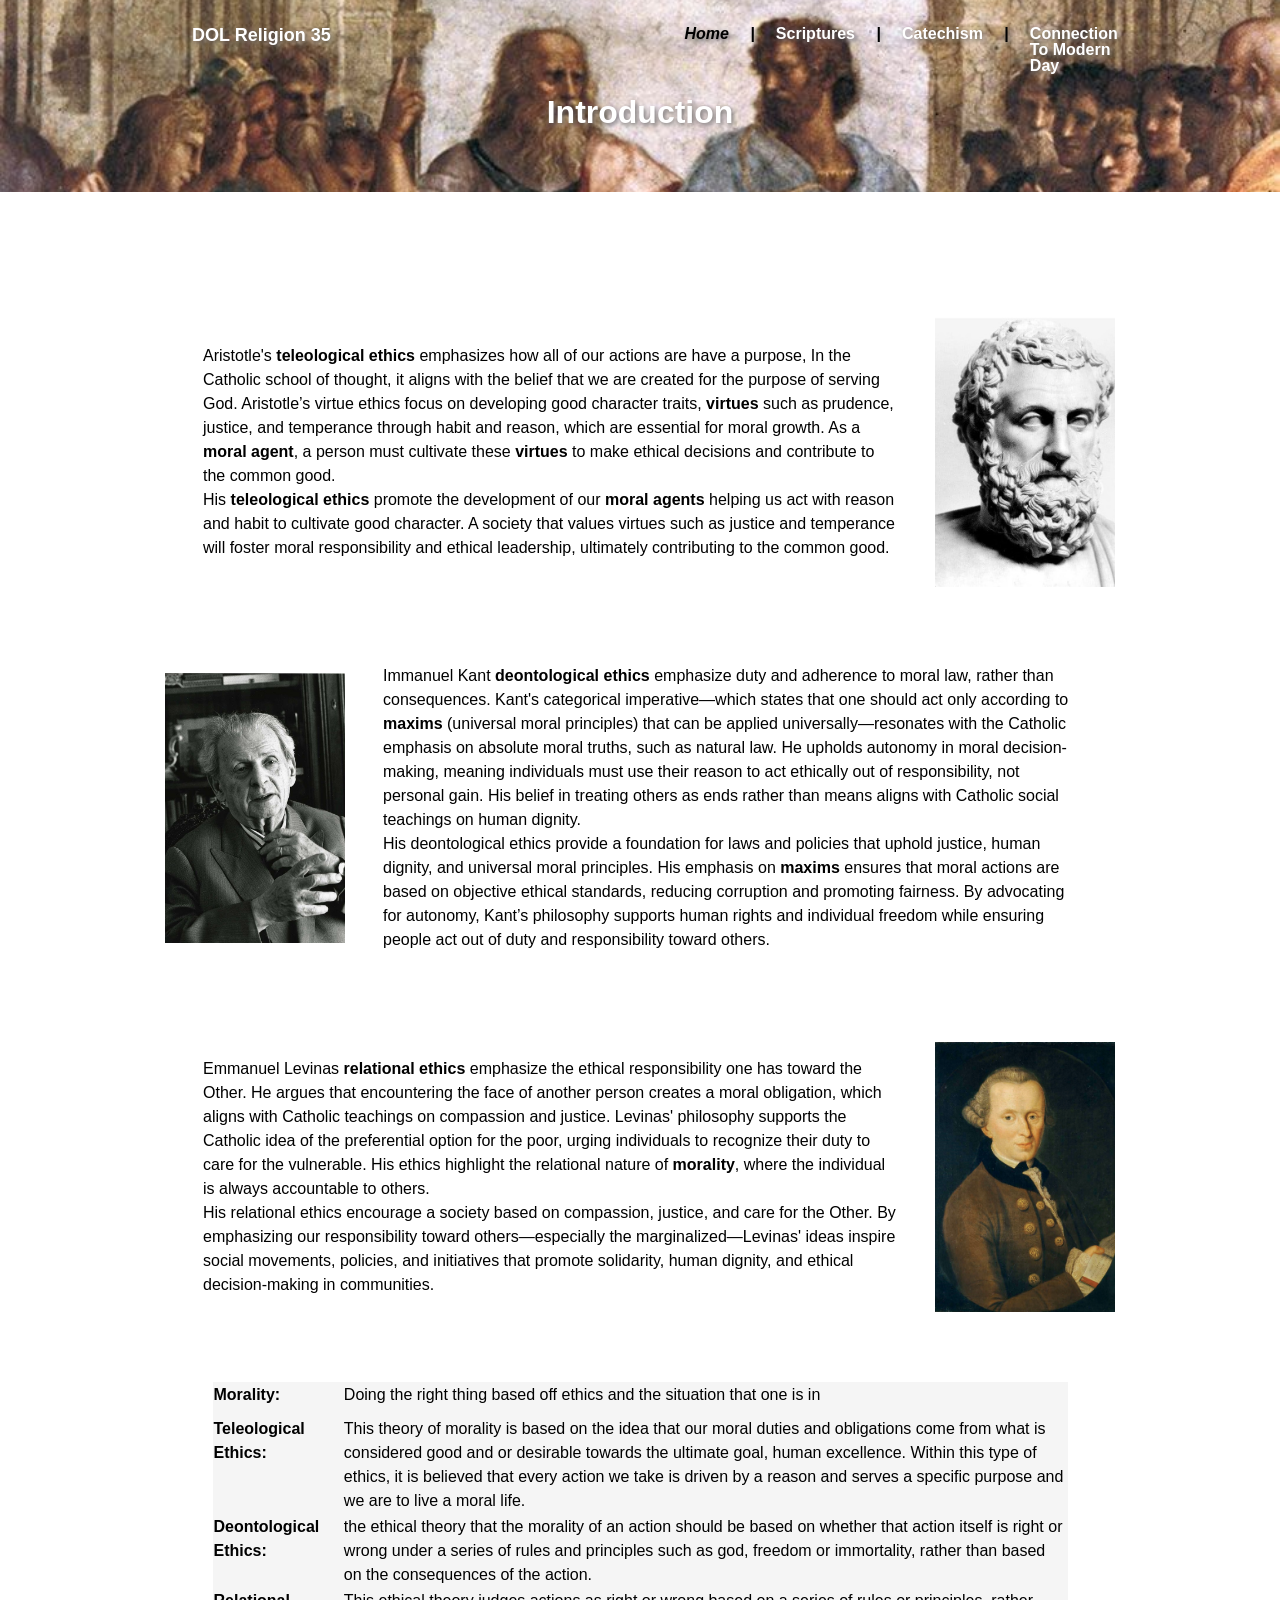
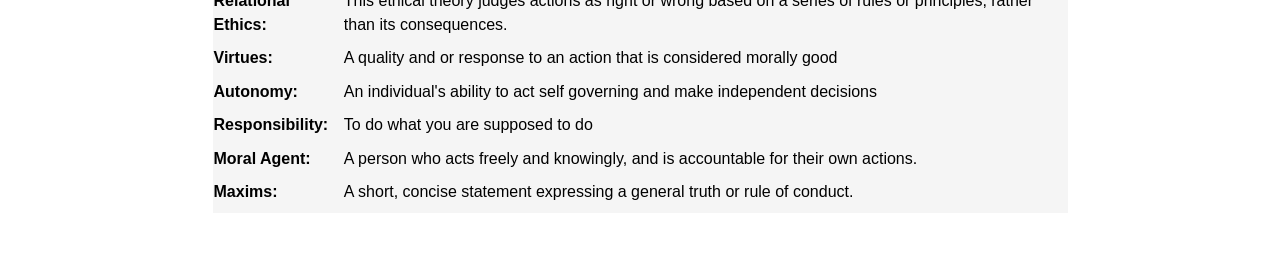
<file: index.html>
<!DOCTYPE html>
<html lang="en">
<head>
    <meta charset="UTF-8">
    <meta name="viewport" content="width=device-width, initial-scale=1.0">
    <link rel="stylesheet" href="styles/styles.css">
    <link rel="stylesheet" href="styles/reset.css">
    <title>Document</title>
</head>
<body>
    <header class="flex">
        <img src="images/Header.jpg" alt="">
        <h2>DOL Religion 35</h2>
        <ul class="flex page-selector">
            <li>Home</li>
            <li>|</li>
            <li><a href="pages/Scriptures.html">Scriptures</a></li>
            <li>|</li>
            <li><a href="pages/Catechism.html">Catechism</a></li>
            <li>|</li>
            <li><a href="pages/Connection.html">Connection To Modern Day</a></li>
        </ul>
        <h1>Introduction</h1>
    </header>
    <main id="index">
        <div class="column flex">
            <p>

            </p>
        </div>
        <div class="column flex">
            <p>
                Aristotle's <b>teleological ethics</b> emphasizes how all of our actions are have a purpose, In the Catholic school of thought, it aligns with the 
                belief that we are created for the purpose of serving God. Aristotle’s virtue ethics focus on developing good character traits, <b>virtues</b>
                such as prudence, justice, and temperance through habit and reason, which are essential for moral growth. As a <b>moral agent</b>, a person must
                cultivate these <b>virtues</b> to make ethical decisions and contribute to the
                common good. <br> 
                His <b>teleological ethics</b> promote the development of our <b>moral agents</b> helping us act with reason and habit to cultivate good character. A society 
                that values virtues such as justice and temperance will foster moral responsibility and ethical leadership, ultimately contributing to
                the common good.
            </p>
            <img src="images/Aristotle.jpg" alt="">
        </div>

        <div class="column flex">
            <img src="images/Emmanuel_Levinas.jpg" alt="">
            <p>
                Immanuel Kant <b>deontological ethics</b> emphasize duty and adherence to moral law, rather than consequences. Kant's categorical imperative—which
                states that one should act only according to <b>maxims</b> (universal moral principles) that can be applied universally—resonates with the 
                Catholic emphasis on absolute moral truths, such as natural law. He upholds autonomy in moral decision-making, meaning individuals must
                use their reason to act ethically out of responsibility, not personal gain. His belief in treating others as ends rather than means 
                aligns with Catholic social teachings on human dignity. <br> 
                His deontological ethics provide a foundation for laws and policies that uphold justice, human dignity, and universal moral principles.
                His emphasis on <b>maxims</b> ensures that moral actions are based on objective ethical standards, reducing corruption and promoting fairness.
                By advocating for autonomy, Kant’s philosophy supports human rights and individual freedom while ensuring people act out of duty and
                responsibility toward others.
            </p>
        </div>

        <div class="column flex">
            <p>
                Emmanuel Levinas <b>relational ethics</b> emphasize the ethical responsibility one has toward the Other. He argues that encountering the face
                of another person creates a moral obligation, which aligns with Catholic teachings on compassion and justice. Levinas' philosophy 
                supports the Catholic idea of the preferential option for the poor, urging individuals to recognize their duty to care for the vulnerable.
                His ethics highlight the relational nature of <b>morality</b>, where the individual is always accountable to others.<br> 
                His relational ethics encourage a society based on compassion, justice, and care for the Other. By emphasizing our responsibility
                toward others—especially the marginalized—Levinas' ideas inspire social movements, policies, and initiatives that promote solidarity,
                human dignity, and ethical decision-making in communities.
            </p>
            <img src="images/Immanuel_Kant.jpg" alt="">
        </div>
        <table>
            <tr>
                <th>Morality: </th>
                <td>Doing the right thing based off ethics and the situation that one is in</td>
            </tr>
            <tr>
                <th>Teleological Ethics: </th>
                <td>
                    This theory of morality is based on the idea that our moral duties and obligations come from what is considered good and or desirable
                    towards the ultimate goal, human excellence. Within this type of ethics, it is believed that every action we take is driven by a 
                    reason and serves a specific purpose and we are to live a moral life.
                </td>
            </tr>
            <tr>
                <th>Deontological Ethics: </th>
                <td>
                    the ethical theory that the morality of an action should be based on whether that action itself is right or wrong under a series 
                    of rules and principles such as god, freedom or immortality, rather than based on the consequences of the action.
                </td>
            </tr>
            <tr>
                <th>Relational Ethics: </th>
                <td>This ethical theory judges actions as right or wrong based on a series of rules or principles, rather than its consequences.</td>
            </tr>
            <tr>
                <th>Virtues: </th>
                <td>A quality and or response to an action that is considered morally good</td>
            </tr>
            <tr>
                <th>Autonomy: </th>
                <td>An individual's ability to act self governing and make independent decisions</td>
            </tr>
            <tr>
                <th>Responsibility: </th>
                <td>To do what you are supposed to do</td>
            </tr>
            <tr>
                <th>Moral Agent: </th>
                <td>A person who acts freely and knowingly, and is accountable for their own actions.</td>
            </tr>
            <tr>
                <th>Maxims: </th>
                <td>A short, concise statement expressing a general truth or rule of conduct.</td>
            </tr>
        </table>
    </main>
</body>
</html>
</file>
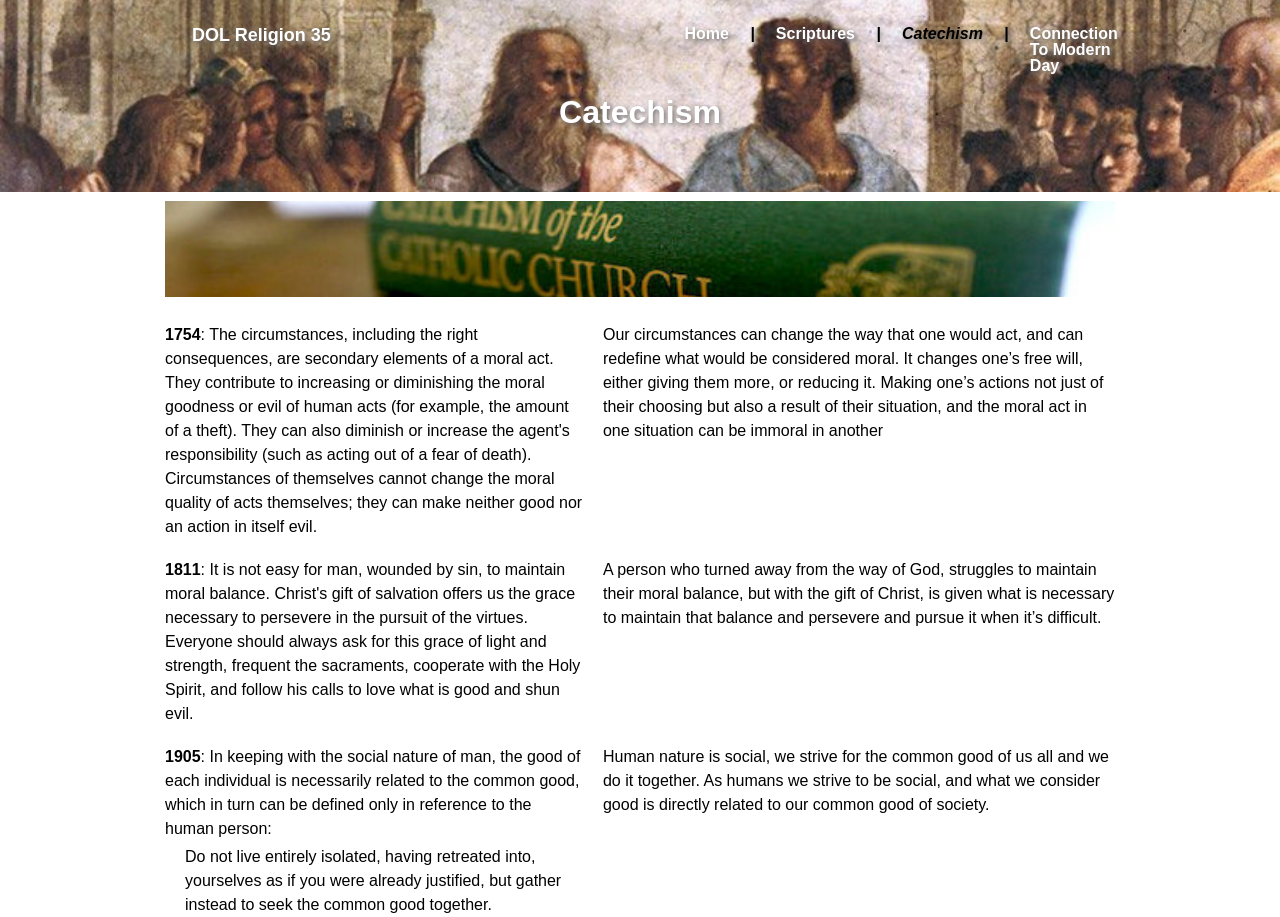
<file: pages/Catechism.html>
<!DOCTYPE html>
<html lang="en">
<head>
    <meta charset="UTF-8">
    <meta name="viewport" content="width=device-width, initial-scale=1.0">
    <link rel="stylesheet" href="../styles/styles.css">
    <link rel="stylesheet" href="../styles/reset.css">
    <title>Document</title>
</head>
<body>
    <header class="flex">
        <img src="../images/Header.jpg" alt="">
        <h2>DOL Religion 35</h2>
        <ul class="flex page-selector">
            <li><a href="../index.html">Home</a></li>
            <li>|</li>
            <li><a href="Scriptures.html">Scriptures</a></li>
            <li>|</li>
            <li>Catechism</li>
            <li>|</li>
            <li><a href="Connection.html">Connection To Modern Day</a></li>
        </ul>
        <h1>Catechism</h1>
    </header>
    <main id="Catechism">
        <div class="column">
            <img src="../images/Catechism.jpg" alt="" class="column">
        </div>

        <div class="column flex">
            <h4>
                <b>1754</b>: The circumstances, including the right consequences, are secondary elements of a moral act. They contribute to increasing or
                diminishing the moral goodness or evil of human acts (for example, the amount of a theft). They can also diminish or increase the
                agent's responsibility (such as acting out of a fear of death). Circumstances of themselves cannot change the moral quality of acts 
                themselves; they can make neither good nor an action in itself evil.
            </h4>
            <p>
                Our circumstances can change the way that one would act, and can redefine what would be considered moral. It changes one’s free will, 
                either giving them more, or reducing it. Making one’s actions not just of their choosing but also a result of their situation, and the
                moral act in one situation can be immoral in another
            </p>
        </div>

        <div class="column flex">
            <h4>
                <b>1811</b>: It is not easy for man, wounded by sin, to maintain moral balance. Christ's gift of salvation offers us the grace necessary to 
                persevere in the pursuit of the virtues. Everyone should always ask for this grace of light and strength, frequent the sacraments, 
                cooperate with the Holy Spirit, and follow his calls to love what is good and shun evil.
            </h4>
            <p>
                A person who turned away from the way of God, struggles to maintain their moral balance, but with the gift of Christ, is given what is
                necessary to maintain that balance and persevere and pursue it when it’s difficult.
            </p>
        </div>

        <div class="column flex">
            <h4>
                <b>1905</b>: In keeping with the social nature of man, the good of each individual is necessarily related to the common good, which in turn can
                be defined only in reference to the human person:

                <li>
                    Do not live entirely isolated, having retreated into, yourselves
                    as if you were already justified, but gather
                    instead to seek the common good together.
                </li>
            </h4>
            <p>
                Human nature is social, we strive for the common good of us all and we do it together. As humans we strive to be social, and what we 
                consider good is directly related to our common good of society.
            </p>
        </div>
    </main>
</body>
</html>
</file>
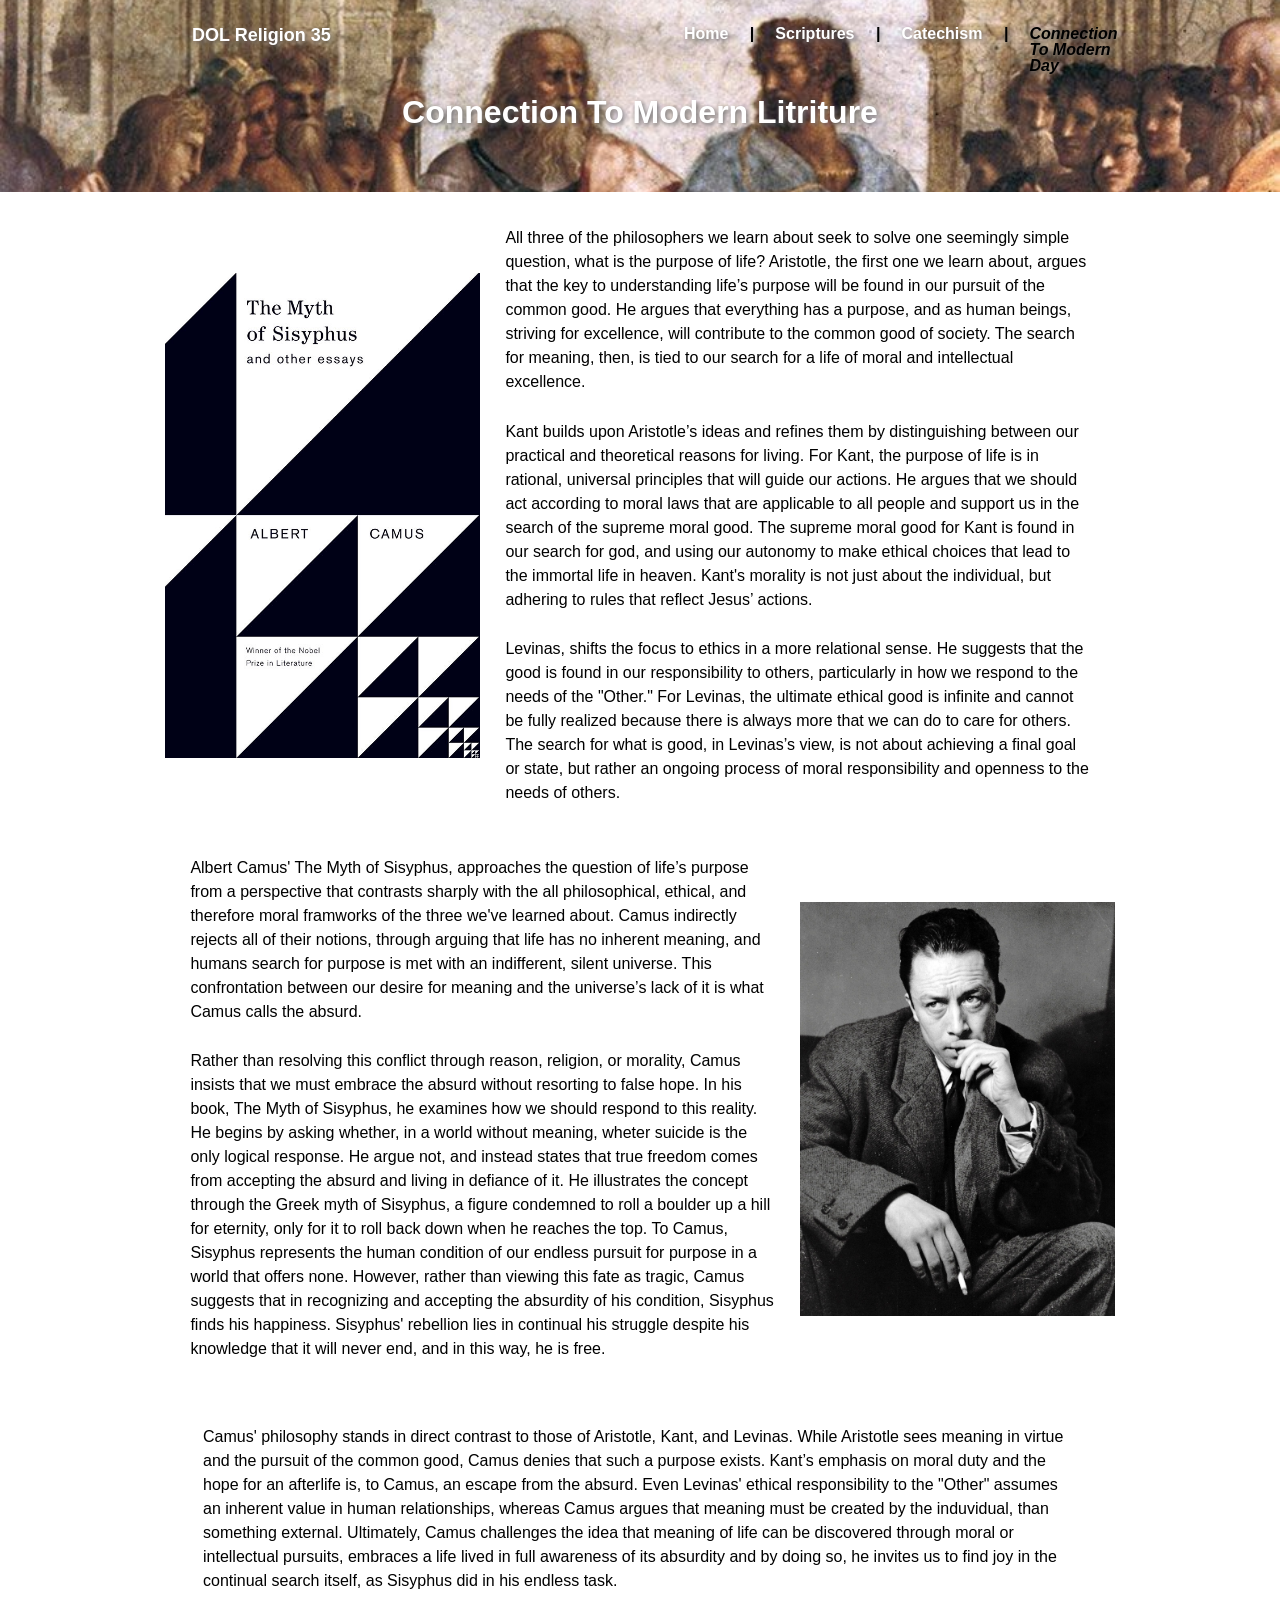
<file: pages/Connection.html>
<!DOCTYPE html>
<html lang="en">
<head>
    <meta charset="UTF-8">
    <meta name="viewport" content="width=device-width, initial-scale=1.0">
    <link rel="stylesheet" href="../styles/styles.css">
    <link rel="stylesheet" href="../styles/reset.css">
    <title>Document</title>
</head>
<body>
    <header class="flex">
        <img src="../images/Header.jpg" alt="">
        <h2>DOL Religion 35</h2>
        <ul class="flex page-selector">
            <li><a href="../index.html">Home</a></li>
            <li>|</li>
            <li><a href="Scriptures.html">Scriptures</a></li>
            <li>|</li>
            <li><a href="Catechism.html">Catechism</a></li>
            <li>|</li>
            <li>Connection To Modern Day</li>
        </ul>
        <h1>Connection To Modern Litriture</h1>
    </header>
    <main id="Connection">
        <div class="column flex">
            <img src="../images/Myth_of_Sisyphus.jpg" alt="">
            <div>
                <p>
                    All three of the philosophers we learn about seek to solve one seemingly simple question, what is the purpose of life? Aristotle, the first
                    one we learn about, argues that the key to understanding life’s purpose will be found in our pursuit of the common good. He argues that 
                    everything has a purpose, and as human beings, striving for excellence, will contribute to the common good of society. The search for 
                    meaning, then, is tied to our search for a life of moral and intellectual excellence.
                </p>
                <p>
                    Kant builds upon Aristotle’s ideas and refines them by distinguishing between our practical and theoretical reasons for living. For Kant,
                    the purpose of life is in rational, universal principles that will guide our actions. He argues that we should act according to moral laws
                    that are applicable to all people and support us in the search of the supreme moral good. The supreme moral good for Kant is found in our 
                    search for god, and using our autonomy to make ethical choices that lead to the immortal life in heaven. Kant's morality is not just about
                    the individual, but adhering to rules that reflect Jesus’ actions.
                </p>
                <p>
                    Levinas, shifts the focus to ethics in a more relational sense. He suggests that the good is found in our responsibility to others, 
                    particularly in how we respond to the needs of the "Other." For Levinas, the ultimate ethical good is infinite and cannot be fully realized 
                    because there is always more that we can do to care for others. The search for what is good, in Levinas’s view, is not about achieving a 
                    final goal or state, but rather an ongoing process of moral responsibility and openness to the needs of others.
                </p>
            </div>
        </div>

        <div class="column flex">
            
            <div>
                <p>
                    Albert Camus' The Myth of Sisyphus, approaches the question of life’s purpose from a perspective that contrasts sharply 
                    with the all philosophical, ethical, and therefore moral framworks of the three we've learned about. Camus indirectly rejects all 
                    of their notions, through arguing that life has no inherent meaning, and humans search for purpose is met with an indifferent, silent universe. 
                    This confrontation between our desire for meaning and the universe’s lack of it is what Camus calls the absurd.
                </p>
                <p>
                    Rather than resolving this conflict through reason, religion, or morality, Camus insists that we must embrace the absurd without 
                    resorting to false hope. In his book, The Myth of Sisyphus, he examines how we should respond to this reality. He begins by asking whether,
                    in a world without meaning, wheter suicide is the only logical response. He argue not, and instead states that true freedom comes 
                    from accepting the absurd and living in defiance of it. He illustrates the concept through the Greek myth of Sisyphus, a figure 
                    condemned to roll a boulder up a hill for eternity, only for it to roll back down when he reaches the top. To Camus, Sisyphus
                    represents the human condition of our endless pursuit for purpose in a world that offers none. However, rather than viewing this fate
                    as tragic, Camus suggests that in recognizing and accepting the absurdity of his condition, Sisyphus finds his happiness. Sisyphus' rebellion
                    lies in continual his struggle despite his knowledge that it will never end, and in this way, he is free.
                </p>
            </div>
            <img src="../images/Albert_Camus.jpg" alt="">
        </div>

        <p>
            Camus' philosophy stands in direct contrast to those of Aristotle, Kant, and Levinas. While Aristotle sees meaning in virtue and 
            the pursuit of the common good, Camus denies that such a purpose exists. Kant’s emphasis on moral duty and the hope for an afterlife
            is, to Camus, an escape from the absurd. Even Levinas' ethical responsibility to the "Other" assumes an inherent value in human 
            relationships, whereas Camus argues that meaning must be created by the induvidual, than something external. Ultimately, Camus 
            challenges the idea that meaning of life can be discovered through moral or intellectual pursuits, embraces a life lived in full
            awareness of its absurdity and by doing so, he invites us to find joy in the continual search itself, as Sisyphus did in his
            endless task.
        </p>
    </main>
</body>
</html>
</file>
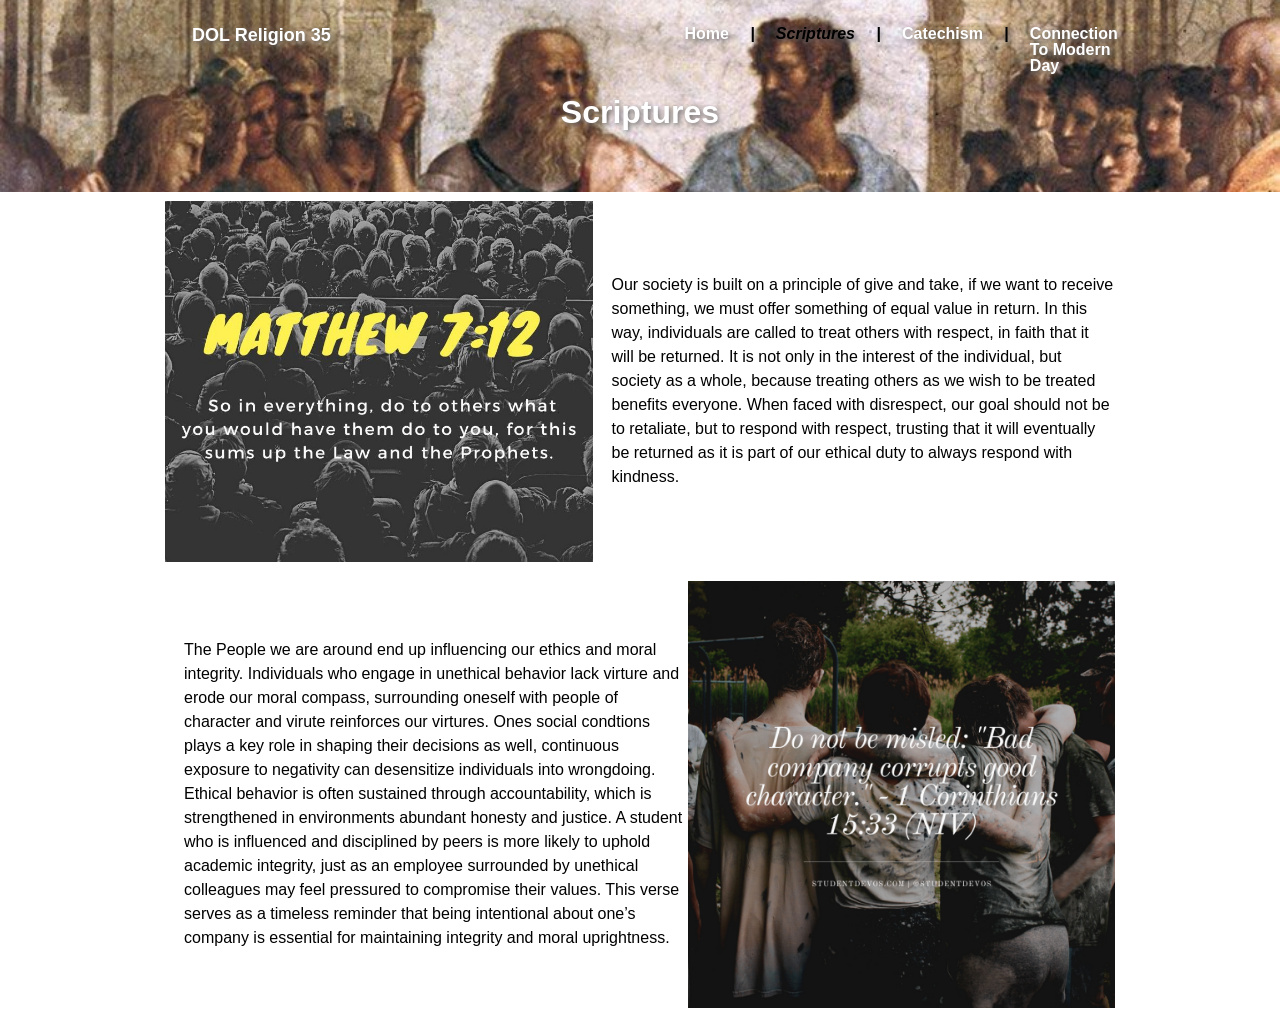
<file: pages/Scriptures.html>
<!DOCTYPE html>
<html lang="en">
<head>
    <meta charset="UTF-8">
    <meta name="viewport" content="width=device-width, initial-scale=1.0">
    <link rel="stylesheet" href="../styles/styles.css">
    <link rel="stylesheet" href="../styles/reset.css">
    <title>Document</title>
</head>
<body>
    <header class="flex">
        <img src="../images/Header.jpg" alt="">
        <h2>DOL Religion 35</h2>
        <ul class="flex page-selector">
            <li><a href="../index.html">Home</a></li>
            <li>|</li>
            <li>Scriptures</li>
            <li>|</li>
            <li><a href="Catechism.html">Catechism</a></li>
            <li>|</li>
            <li><a href="Connection.html">Connection To Modern Day</a></li>
        </ul>
        <h1>Scriptures</h1>
    </header>
    <main id="Scriptures">
        <div class="column flex">
            <img src="../images/Golden_Rule.jpg" alt="">
            <p> 
                Our society is built on a principle of give and take, if we want to receive something, we must offer something of equal value in return.
                In this way, individuals are called to treat others with respect, in faith that it will be returned. It is not only in the interest of 
                the individual, but society as a whole, because treating others as we wish to be treated benefits everyone. When faced with disrespect,
                our goal should not be to retaliate, but to respond with respect, trusting that it will eventually be returned as it is part of our ethical
                duty to always respond with kindness.
            </p>
        </div>

        <div class="column flex">
            <p> 
                The People we are around end up influencing our ethics and moral integrity. Individuals who engage in unethical behavior lack virture and 
                erode our moral compass, surrounding oneself with people of character and virute reinforces our virtures. Ones social condtions plays a key
                role in shaping their decisions as well, continuous exposure to negativity can desensitize individuals into wrongdoing. Ethical behavior is 
                often sustained through accountability, which is strengthened in environments abundant honesty and justice. A student who is 
                influenced and disciplined by peers is more likely to uphold academic integrity, just as an employee surrounded by unethical colleagues may
                feel pressured to compromise their values. This verse serves as a timeless reminder that being intentional about one’s company is 
                essential for maintaining integrity and moral uprightness.
            </p>
            <img src="../images/Corinthians.png" alt="">
        </div>
    </main>
</body>
</html>
</file>
<file: styles/styles.css>
/* Defualts */
body{
    /* background-color: dimgray; */
    /* color: floralwhite; */
}
main{
    font-family: 'Montserrat', sans-serif;
    /* background-color: dimgray; */
    background-color: white;
    max-width: 950px;
    margin: 0 auto;
    line-height: 1.5;
    margin-top: 1vh;
}
th{
    text-align: left;
    padding-bottom: 1%;
}

/* Global Classes */
.flex{
    display: flex;
}
.column{
    width: 100%;
}

/* Header and Footer */
header{
    position: relative;
    max-height: 2in;
    font-family: 'Montserrat', sans-serif;
    text-shadow: 0.1em 0.1em 0.3em dimgray;
}
header img{
    object-fit: cover;
    background-position: 10vh;
    width: 100%;
}
header h2{
    font-family: 'Montserrat', sans-serif;
    font-size: large;
    font-weight: bolder;
    position: absolute;
    margin-top: 2%;
    left: 15%;
    color: white;
}
header h1{
    font-family: 'Montserrat', sans-serif;
    position: absolute;
    font-size: xx-large;
    font-weight: bolder;
    text-align: center;
    width: 100%; 
    left: 0px;
    top: 50%;
    color: white;
}
header ul{
    position: absolute;
    right: 15%;
    margin-top: 2%;
}
header li{
    font-family: 'Montserrat', sans-serif;
    font-size: medium;
    margin: auto;
    margin-left: 5%;
    font-style: oblique;
    font-weight: bold;
    max-height: 1em;
}
header a{
    font-style: normal;
    color: white;
    text-decoration: none;
}
header a:hover{
    font-weight: bolder;
}

/* Index page */
#index img{
    object-fit: cover;
    width: 20vh;
    height: 30vh;
    margin: auto;
}
#index .column{
    margin-bottom: 3%;
}
#index p{
    min-width: 607px;
    padding: 4%;
}
#index table{
    margin-top: 20%;
    margin: 5%;
}
#index tr{
    background-color: whitesmoke;
}

/* Scriputre page */
#Scriptures .column{
    margin-bottom: 2%;
}
#Scriptures img{
    object-fit: cover;
    width: 45%;
    max-height: 690px;
}
#Scriptures p{
    width: 55%;
    margin: auto;
    margin-left: 2%;

}

/* Catechism Page */
#Catechism img{
    object-fit: cover;
    max-height: 1in;
}
#Catechism h4{
    width: 45%;
    margin-top: 2%;
    list-style-type: none;
    font-weight: normal;
}
#Catechism p{
    width: 55%;
    margin-top: 2%;
    margin-left: 2%;
}
#Catechism li{
    padding-left: 20px;
    margin-top: 1%;
}

/* Connection Page */
#Connection img{
    object-fit: contain;
    width: 35vh;
}
#Connection p{
    margin: 4%;
}
</file>
